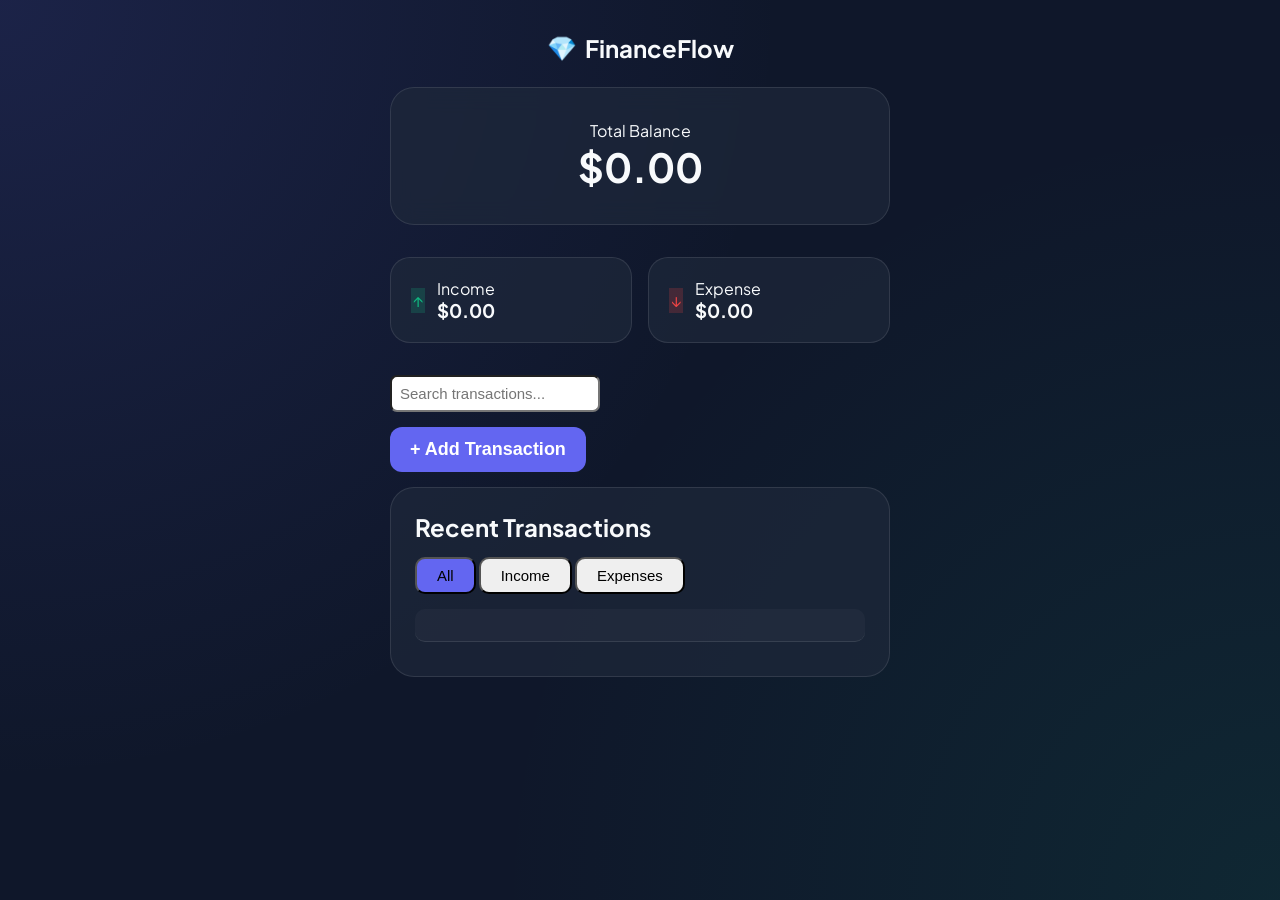
<file: index.html>
<!doctype html>
<html lang="en">

<head>
    <meta charset="UTF-8" />
    <meta name="viewport" content="width=device-width, initial-scale=1.0" />
    <title>FinanceFlow | Premium Budget Tracker (BUGGY)</title>
    <link rel="stylesheet" href="style.css" />
    <link href="https://fonts.googleapis.com/css2?family=Plus+Jakarta+Sans:wght@300;400;500;600;700&display=swap"
        rel="stylesheet" />
</head>

<body>

    <div class="container">

        <!-- Header -->
        <header>

            <div class="logo">
                <span class="logo-icon">💎</span>
                <h1>FinanceFlow</h1>
            </div>

            <div class="balance-card">
                <p>Total Balance</p>
                <h2 id="total-balance">$0.00</h2>
            </div>

        </header>

        <!-- Stats Grid -->
        <div class="stats-grid">

            <div class="stat-item income">

                <div class="stat-icon">↑</div>

                <div class="stat-info">
                    <span>Income</span>
                    <h3 id="total-income">$0.00</h3>
                </div>

            </div>

            <div class="stat-item expense">

                <div class="stat-icon">↓</div>

                <div class="stat-info">
                    <span>Expense</span>
                    <h3 id="total-expense">$0.00</h3>
                </div>

            </div>
        </div>

        <!-- Controls -->
        <div class="controls">

            <div class="search-bar">
                <input type="text" id="search-input" placeholder="Search transactions..." />
            </div>

            <button class="btn-add" id="openModal">+ Add Transaction</button>

        </div>

        <!-- Transaction List -->
        <div class="transaction-section">

            <div class="section-header">
                <h2>Recent Transactions</h2>

                <div class="filter-btns">
                    <button class="filter-btn active" data-filter="all">All</button>
                    <button class="filter-btn" data-filter="income">Income</button>
                    <button class="filter-btn" data-filter="expense">Expenses</button>
                </div>

            </div>

            <ul id="transaction-list" class="transaction-list">
                <!-- Transactions will be injected here -->
            </ul>

        </div>

    </div>

    <!-- Modal Form -->
    <div class="modal-overlay" id="modalOverlay">

        <div class="modal-content">

            <div class="modal-header">
                <h2>New Transaction</h2>
                <button class="close-btn" id="close-btn">&times;</button>
            </div>

            <!-- form for modal -->

            <form id="transaction-form">

                <div class="form-group">
                    <label for="text">Description</label>
                    <input type="text" id="text" placeholder="e.g. Salary, Groceries" required />

                </div>

                <div class="form-group">
                    <label for="amount">Amount ($)</label>
                    <input type="number" id="amount" step="0.01" placeholder="0.00" required />
                </div>

                <div class="form-group">
                    <label>Type</label>
                    <div class="type-selector">
                        <label class="radio-label">
                            <input type="radio" name="transaction-type" value="income" checked />
                            <span class="custom-radio">Income</span>
                        </label>
                        <label class="radio-label">
                            <input type="radio" name="transaction-type" value="expense" />
                            <span class="custom-radio">Expense</span>
                        </label>
                    </div>
                </div>

                <div class="form-group">
                    <label for="category">Category</label>
                    <select id="category">
                        <option value="salary">Salary</option>
                        <option value="food">Food</option>
                        <option value="entertainment">Entertainment</option>
                        <option value="shopping">Shopping</option>
                        <option value="utilities">Utilities</option>
                        <option value="other">Other</option>
                    </select>
                </div>

                <button type="submit" class="btn-submit">Save Transaction</button>

            </form>

        </div>

    </div>

    <script src="script.js"></script>
</body>

</html>
</file>
<file: style.css>
:root {
    --primary: #6366f1;
    --primary-hover: #4f46e5;
    --success: #10b981;
    --danger: #ef4444;
    --bg-dark: #0f172a;
    --card-bg: rgba(30, 41, 59, 0.7);
    --text-primary: #f8fafc;
    --text-secondary: #94a3b8;
    --glass-border: rgba(255, 255, 255, 0.1);
}

* {
    margin: 0;
    padding: 0;
    box-sizing: border-box;
}

body {
    font-family: 'Plus Jakarta Sans', sans-serif;
    background-color: var(--bg-dark);
    background-image:
        radial-gradient(circle at 0% 0%, rgba(99, 102, 241, 0.15) 0%, transparent 50%),
        radial-gradient(circle at 100% 100%, rgba(16, 185, 129, 0.1) 0%, transparent 50%);
    color: var(--text-primary);
    min-height: 100vh;
    display: flex;
    justify-content: center;
    padding: 2rem 1rem;

}

.container {
    width: 100%;
    max-width: 500px;
}

header {
    margin-bottom: 2rem;
    text-align: center;
}

.logo {
    display: flex;
    align-items: center;
    justify-content: center;
    gap: 0.5rem;
    margin-bottom: 1.5rem;
}

.logo-icon {
    font-size: 1.5rem;
}

.logo h1 {
    font-size: 1.5rem;
    font-weight: 700;
}

.balance-card {
    background: var(--card-bg);
    backdrop-filter: blur(12px);
    border: 1px solid var(--glass-border);
    padding: 2rem;
    border-radius: 24px;
}

.balance-card h2 {
    font-size: 2.5rem;
    font-weight: 700;
}

.stats-grid {
    display: grid;
    grid-template-columns: 1fr 1fr;
    gap: 1rem;
    margin-bottom: 2rem;
}

.stat-item {
    background: var(--card-bg);
    border: 1px solid var(--glass-border);
    padding: 1.25rem;
    border-radius: 20px;
    display: flex;
    align-items: center;
    gap: 0.75rem;
}

.income .stat-icon {
    background: rgba(16, 185, 129, 0.2);
    color: var(--success);
    padding: 2px;
}

.expense .stat-icon {
    background: rgba(239, 68, 68, 0.2);
    color: var(--danger);
    padding: 2px;
}

#search-input{
    font-size: 15px;
    border-radius: 7px;
    padding: 8px;
}

.btn-add ,.btn-submit {
    margin: 15px 0px;
    background: var(--primary);
    color: white;
    border: none;
    padding: 0.75rem 1.25rem;
    border-radius: 12px;
    font-weight: 600;
    cursor: pointer;
    font-size: 18px;
}

.transaction-section {
    background: var(--card-bg);
    border: 1px solid var(--glass-border);
    border-radius: 24px;
    padding: 1.5rem;
}

.modal-overlay {
    position: fixed;
    top: 0;
    left: 0;
    width: 100%;
    height: 100%;
    background: rgba(0, 0, 0, 0.8);
    display: flex;
    align-items: center;
    justify-content: center;
    opacity: 0;
    visibility: hidden;
    z-index: 1;
}

.modal-overlay.active {
    opacity: 1;
    visibility: visible;
}

.modal-content {
    background: var(--bg-dark);
    width: 90%;
    max-width: 400px;
    border-radius: 24px;
    padding: 2rem;
}


.modal-header{
    display: flex;
    justify-content: space-between;
    margin-bottom: 12px;

}

.modal-header .close-btn{
    border: none;
    font-size: 30px;
    background-color: transparent;
    color: white;
}

/* Fix for bug 2 when active (but it will still be hidden because display: none takes precedence unless updated) */
/* .modal-overlay.active .modal-content { } */

/* Utility classes omitted for space or left as is */
.filter-btn {
    cursor: pointer;
    padding: 8px 20px;
    border-radius: 10px;
    margin: 15px 0px;
    font-size: 15px;
}

.filter-btn.active {
    background: var(--primary);
}

.transaction-list {
    display: flex;
    flex-direction: column;
    padding: 1rem;
    border-bottom: 1px solid var(--glass-border);
    background: rgba(255, 255, 255, 0.03);
    margin-bottom: 10px;
    border-radius: 10px;
}

#transaction-form{
    display: flex;
    flex-direction: column;
    gap: 5px;
}

.form-group{
    font-size: 18px;
    display: flex;
    justify-content: space-between;
}

select option {
    background: #0f172a;
    color: #ffffff;
}

.amount-income {
    color: var(--success);
}

.amount-expense {
    color: var(--danger);
}
</file>
<file: debug.css>
:root {
    --primary: #6366f1;
    --primary-hover: #4f46e5;
    --success: #10b981;
    --danger: #ef4444;
    --bg-dark: #0f172a;
    --card-bg: rgba(30, 41, 59, 0.7);
    --text-primary: #f8fafc;
    --text-secondary: #94a3b8;
    --glass-border: rgba(255, 255, 255, 0.1);
}

* {
    margin: 0;
    padding: 0;
    box-sizing: border-box;
}

body {
    font-family: 'Plus Jakarta Sans', sans-serif;
    background-color: var(--bg-dark);
    background-image:
        radial-gradient(circle at 0% 0%, rgba(99, 102, 241, 0.15) 0%, transparent 50%),
        radial-gradient(circle at 100% 100%, rgba(16, 185, 129, 0.1) 0%, transparent 50%);
    color: var(--text-primary);
    min-height: 100vh;
    display: flex;
    justify-content: center;
    padding: 2rem 1rem;

}

.container {
    width: 100%;
    max-width: 500px;
}

header {
    margin-bottom: 2rem;
    text-align: center;
}

.logo {
    display: flex;
    align-items: center;
    justify-content: center;
    gap: 0.5rem;
    margin-bottom: 1.5rem;
}

.logo-icon {
    font-size: 1.5rem;
}

.logo h1 {
    font-size: 1.5rem;
    font-weight: 700;
}

.balance-card {
    background: var(--card-bg);
    backdrop-filter: blur(12px);
    border: 1px solid var(--glass-border);
    padding: 2rem;
    border-radius: 24px;
}

.balance-card h2 {
    font-size: 2.5rem;
    font-weight: 700;
}

.stats-grid {
    display: grid;
    grid-template-columns: 1fr 1fr;
    gap: 1rem;
    margin-bottom: 2rem;
}

.stat-item {
    background: var(--card-bg);
    border: 1px solid var(--glass-border);
    padding: 1.25rem;
    border-radius: 20px;
    display: flex;
    align-items: center;
    gap: 0.75rem;
}

.income .stat-icon {
    background: rgba(16, 185, 129, 0.2);
    color: var(--success);
    padding: 2px;
}

.expense .stat-icon {
    background: rgba(239, 68, 68, 0.2);
    color: var(--danger);
    padding: 2px;
}

#search-input{
    font-size: 15px;
    border-radius: 7px;
    padding: 8px;
}

.btn-add ,.btn-submit {
    margin: 15px 0px;
    background: var(--primary);
    color: white;
    border: none;
    padding: 0.75rem 1.25rem;
    border-radius: 12px;
    font-weight: 600;
    cursor: pointer;
    font-size: 18px;
}

.transaction-section {
    background: var(--card-bg);
    border: 1px solid var(--glass-border);
    border-radius: 24px;
    padding: 1.5rem;
}

.modal-overlay {
    position: fixed;
    top: 0;
    left: 0;
    width: 100%;
    height: 100%;
    background: rgba(0, 0, 0, 0.8);
    display: flex;
    align-items: center;
    justify-content: center;
    opacity: 0;
    visibility: hidden;
    z-index: 1;
}

.modal-overlay.active {
    opacity: 1;
    visibility: visible;
}

.modal-content {
    background: var(--bg-dark);
    width: 90%;
    max-width: 400px;
    border-radius: 24px;
    padding: 2rem;
}


.modal-header{
    display: flex;
    justify-content: space-between;
    margin-bottom: 12px;

}

.modal-header .close-btn{
    border: none;
    font-size: 30px;
    background-color: transparent;
    color: white;
}

/* Fix for bug 2 when active (but it will still be hidden because display: none takes precedence unless updated) */
/* .modal-overlay.active .modal-content { } */

/* Utility classes omitted for space or left as is */
.filter-btn {
    cursor: pointer;
    padding: 8px 20px;
    border-radius: 10px;
    margin: 15px 0px;
    font-size: 15px;
}

.filter-btn.active {
    background: var(--primary);
}

.transaction-list {
    display: flex;
    flex-direction: column;
    padding: 1rem;
    border-bottom: 1px solid var(--glass-border);
    background: rgba(255, 255, 255, 0.03);
    margin-bottom: 10px;
    border-radius: 10px;
}

#transaction-form{
    display: flex;
    flex-direction: column;
    gap: 5px;
}

.form-group{
    font-size: 18px;
    display: flex;
    justify-content: space-between;
}

select option {
    background: #0f172a;
    color: #ffffff;
}

.amount-income {
    color: var(--success);
}

.amount-expense {
    color: var(--danger);
}
</file>
